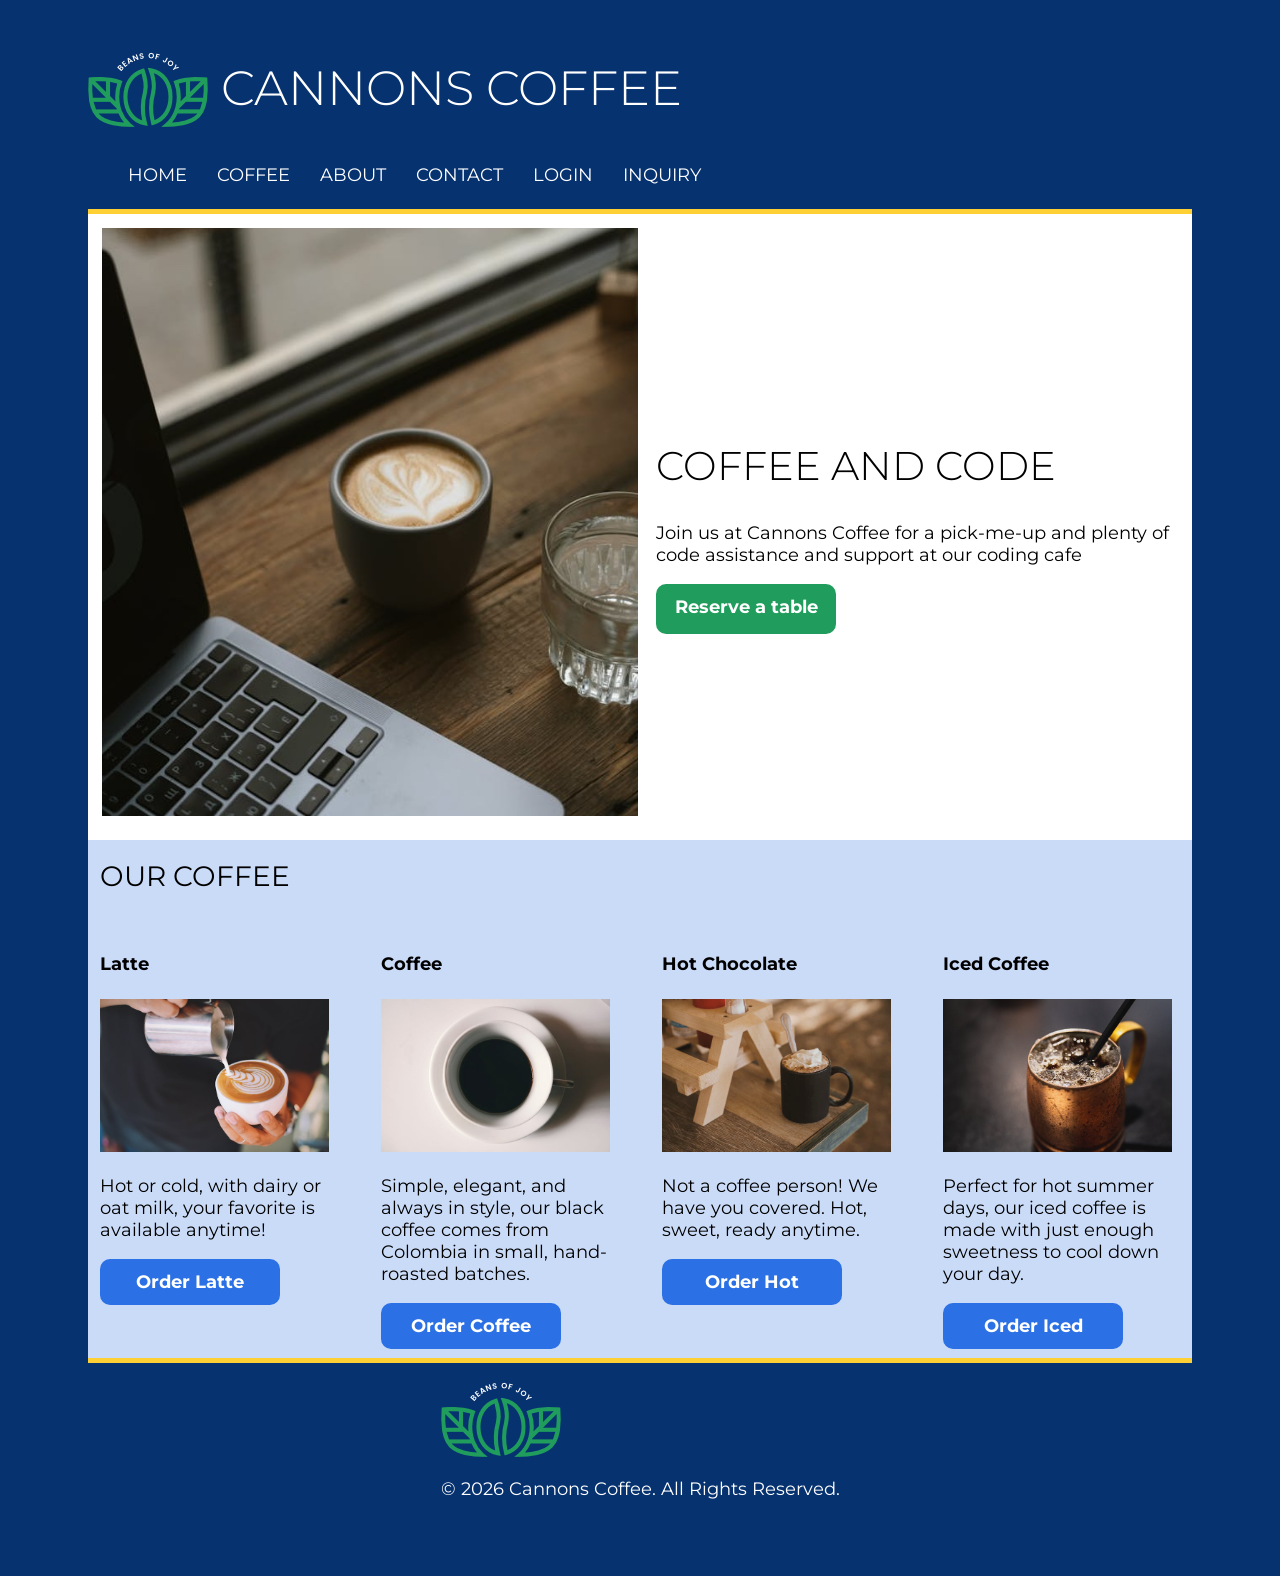
<file: index.html>
<!doctype html>
<html lang="en">
  <head>
    <meta charset="UTF-8" />
    <meta name="viewport" content="width=device-width, initial-scale=1.0" />
    <title>"Cannon's Coffee"</title>
    <link rel="stylesheet" href="css/styles.css" />
  </head>
  <body>
    <div class="wrapper">
      <header class="navbar">
        <div class="logo">
          <img
            src="images/logo-nav.png"
            alt="Cannons Coffee, Beans of Joy! Est. 2014"
          />
          <h1>Cannons Coffee</h1>
        </div>
        <div class="navbar_container">
          <nav class="nav-child">
            <ul>
              <li><a href="index.html">Home</a></li>
              <li><a href="latte.html">Coffee</a></li>
              <li>
                <a href="https://www.isnotokay.com" target="_blank">About</a>
              </li>
              <li>
                <a href="mailto:anaisgreyson95@gmail.com" target="_blank"
                  >Contact</a
                >
              </li>
              <li><a href="login.html">Login</a></li>
              <li><a href="inquiry.html">Inquiry</a></li>
            </ul>
          </nav>
        </div>
      </header>
      <main>
        <article class="featured">
          <img
            class="feat-img"
            src="images/coffee-computer.jpg"
            alt="laptop with a cup of coffee and a glass of water"
          />
          <div class="card">
            <h2>Coffee and Code</h2>

            <p>
              Join us at Cannons Coffee for a pick-me-up and plenty of code
              assistance and support at our coding cafe
            </p>
            <a href="https://isnotokay.com/network.html" class="button"
              >Reserve a table</a
            >
          </div>
        </article>
        <!-- this is the closing for the .featured -->
        <div class="grid">
          <h3>Our Coffee</h3>
          <div class="card">
            <h4>Latte</h4>
            <img src="images/latte.jpg" alt="latte in a cup" />
            <p>
              Hot or cold, with dairy or oat milk, your favorite is available
              anytime!
            </p>
            <a href="http://startbucks.com/order" class="button">
              Order Latte</a
            >
          </div>
          <div class="card">
            <h4>Coffee</h4>
            <img src="images/coffee.jpg" alt="Coffee in a cup" />
            <p>
              Simple, elegant, and always in style, our black coffee comes from
              Colombia in small, hand-roasted batches.
            </p>
            <a href="https://www.isnotokay.com" class="button">
              Order Coffee
            </a>
          </div>
          <div class="card">
            <h4>Hot Chocolate</h4>
            <img
              src="images/hotchoc.jpg"
              alt="Hot Chocolate in a cup with whipped cream"
            />
            <p>
              Not a coffee person! We have you covered. Hot, sweet, ready
              anytime.
            </p>
            <a href="https://www.isnotokay.com/about" class="button"
              >Order Hot</a
            >
          </div>
          <div class="card">
            <h4>Iced Coffee</h4>
            <img
              src="images/iced.jpg"
              alt="Iced coffee in a mug with a straw"
            />
            <p>
              Perfect for hot summer days, our iced coffee is made with just
              enough sweetness to cool down your day.
            </p>
            <a href="https://www.isnotokay.com/about" class="button"
              >Order Iced</a
            >
          </div>
        </div>
        <!-- this is the closing for the .card_container -->
      </main>
      <footer>
        <div class="footer_container">
          <img
            src="images/logo-nav.png"
            alt="Cannons Coffee, Beans of Joy! Est. 2014"
            class="logo"
          />
          <p class="copyright">© 2026 Cannons Coffee. All Rights Reserved.</p>
        </div>
        <!-- .footer_container div ending -->
      </footer>
    </div>
  </body>
</html>
</file>
<file: css/styles.css>
@import url("https://fonts.googleapis.com/css2?family=Montserrat:ital,wght@0,100..900;1,100..900&display=swap");

/* @import url("https://fonts.googleapis.com/css2?family=Poppins:ital,wght@0,100;0,200;0,300;0,400;0,500;0,600;0,700;0,800;0,900;1,100;1,200;1,300;1,400;1,500;1,600;1,700;1,800;1,900&display=swap"); */
:root {
    --Black: #000000;
    --Catalina: #06327d;
    --Bluetiful: #2b70e4;
    --Vegan: #209d5c;
    --Sunglow: #ffd034;
    --White: #ffffff;
    --Light-Blue: #cadbf8;
    --radius: 10px;
    --font-family: "Montserrat", sans-serif;
    --margin: 0 auto;
}

/* BASIC FORMATTING */
html {
    box-sizing: border-box;
      margin: 0 auto;
    max-width: 1200px;
}

*,
*:before,
*:after {
    box-sizing: inherit;
    max-width: 1200px;
}

/* NAV BAR STUFF  */

.navbar__container {
    width: auto-flow;
    margin: 0 auto;
    padding: 0 1.5rem;
    display: flex;
    align-items: center;
    justify-content: center;
    /*   flex-direction: row; */
}

nav ul {
    display: flex;
    flex-flow: wrap;
    list-style-type: none;
    gap: 20px;
    padding-bottom: 5px;
    align-items: flex-start;
}

.logo {
    display: flex;
    gap: 13px;
    padding-bottom: 2px;
    flex-wrap: wrap;
    height: auto;
}

/* button  */
.button {
    background-color: var(--Bluetiful);
    display: inline-block;
    border-radius: var(--radius);
    color: var(--White);
    text-decoration: none;
    padding: 0.75rem;
    font-weight: bold;
    text-align: center;
    width: 180px;
}

.featured .button {
    background-color: var(--Vegan);
    color: var(--White);
    width: 180px;
    display: inline-block;
}

.featured {
    text-align: left;
    padding-bottom: 10px;
    display: grid;
    grid-gap: 2rem;
    grid-template-columns: 1fr 1fr;
}

.article {
    display: grid;
    /*   grid-template-columns: 1fr 1fr;
  grid-template-rows: 1fr; */
}

.featured .card {
    align-self: center;
}

.feat-img {
    /* float: left; */
    display: flex;
    width: 100%;
    margin: 14px;
}

.grid img {
    max-width: 100%;
    padding-right: 20px;
}

body {
    font-family: var(--font-family);
    font-size: 1.125rem;
    color: black;
    background-color: #063270;
    margin: 0;
    padding: 0;
    margin-bottom: 10px;
}

main {
    background-color: white;
    /*   padding-left: 20px;
   */
    border-bottom: 5px solid var(--Sunglow);
    border-top: 5px solid var(--Sunglow);
}

header {
    color: white;
    text-transform: uppercase;
    font-weight: normal;
    display: flex;
    flex-flow: row wrap;
    justify-content: center;
    align-items: center;
    gap: 1rem;
    /*   align-items: center; */
    align-content: center;
}

h1 {
    font-family: var(--font-family);
    font-size: 3rem;
    text-transform: uppercase;
    margin: 0;
    font-weight: 300;
    align-content: center;
    font-size: 3rem;
    line-height: 1.1667;
    
    
}

h2 {
    text-transform: uppercase;
    font-family: var(--font-family);
    font-size: 2.5rem;
    line-height: 1.1667;
    font-weight: 300;
}

h3 {
    text-transform: uppercase;
    font-size: 1.75rem;
    line-height: 1.5;
    margin: 0;
    margin-top: 15px;
    padding-top: 30px;
    font-weight: normal;
    padding: 0;
    justify-items: center;
    align-content: center;
}

ul {
    list-style: none;
}

a {
    text-decoration: none;
    color: var(--White);
    transition: color var(--Sunglow) ease;
}

a:hover,
a:focus {
    color: var(--Sunglow);
}

.grid {
    background-color: var(--Light-Blue);
    padding-left: 12px;
    display: grid;
    gap: 4rem;
    padding-bottom: 0.6rem;
    grid-template-columns: 1fr;
}

.footer_container {
    display: flex;
    flex-wrap: wrap;
    align-items: center;
    color: white;
    justify-content: center;
}

@media (min-width: 650px) {
    .grid {
        display: grid;
        grid-template-columns: 1fr 1fr;
        /* creates the 2-column layout */
        gap: 2rem;
    }

    .grid h3 {
        grid-column: 1 / -1;
    }

    .featured .button {
        height: 50px;
    }

    header {
        display: flex;
        align-content: space-between;
    }

    .footer_container {
        padding-top: 1.3%;
        display: grid;
        grid-template-rows: 1fr;
    }
}

@media (min-width: 1000px) {
    .wrapper {
        padding: 3rem;
    }

    .grid {
        display: grid;
        grid-template-rows: 1fr;
        grid-template-columns: 1fr 1fr 1fr 1fr;
        justify-content: space-between;
    }

    header.navbar {
        display: flex;
        justify-content: space-between;
        /* This is the split! */
        align-items: center;
    }

    nav ul {
        display: flex;
        gap: 30px;
    }
}
</file>
